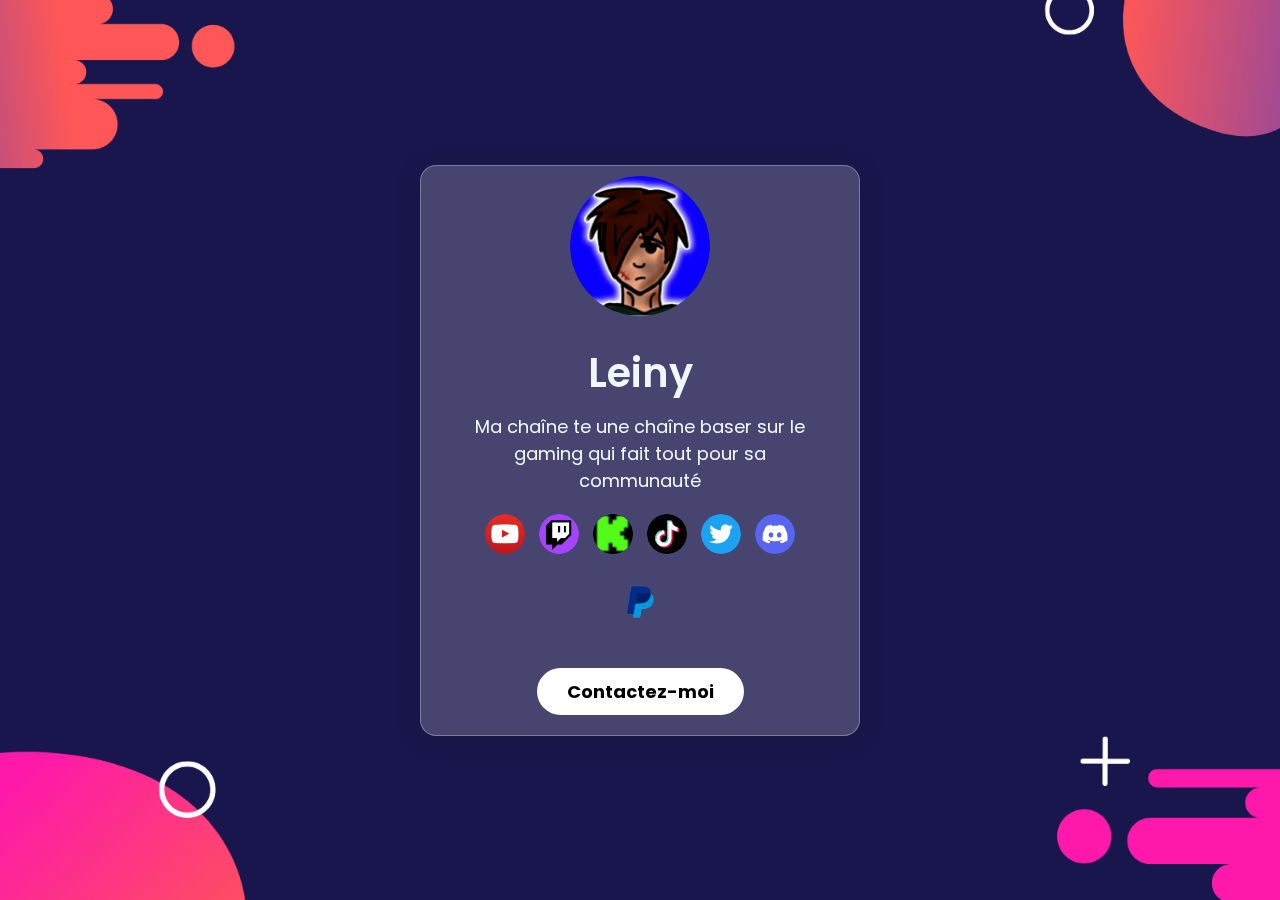
<file: index.html>
<!DOCTYPE html>
<html>
    <head>
        <meta name="viewport" content="with-device-with, initial-scale=1.0">
        <link rel="preconnect" href="https://fonts.googleapis.com">
        <link rel="preconnect" href="https://fonts.gstatic.com" crossorigin>
        <link href="https://fonts.googleapis.com/css2?family=Poppins:wght@100&display=swap" rel="stylesheet">
        <link rel="icon" type="image/png" href="media/Profil.png">
        <title>LeinyCorp</title>
        <link rel="stylesheet" href="style.css">
    </head>
    <body>
        <div class="ecran">
            <div class="carte" data-tilt>
                <img src="media/Profil.png">
                <h2>Leiny</h2>
                <p>Ma chaîne te une chaîne baser sur le gaming qui fait tout pour sa communauté</p>
                <div class="reseau">
                    <a href="https://www.youtube.com/channel/UCHQBu085ObMp8p4eRZp4kqA"><img src="media/youtube.png"></a>
                    <a href="https://www.twitch.tv/leiny_tv"><img src="media/twitch.png"></a>
                    <a href="https://kick.com/leiny-tv"><img src="media/kick.png"></a>
                    <a href="https://www.tiktok.com/@leiny_tv1"><img src="media/tiktok.png"></a>
                    <a href="https://twitter.com/Leiny_TV"><img src="media/twitter.png"></a>
                    <a href="https://discord.com/invite/TbcgNDERRD"><img src="media/discord.png"></a>
                    <a href="https://Paypal.me/leinyTV"><img src="media/paypal.png"></a>
                </div>
                <a href="mailto:leinyvideo@gmail.com" class="bouton">Contactez-moi</a>
            </div>
        </div>
        <script src="vanilla-tilt.js"></script>
    </body>
</html>
</file>
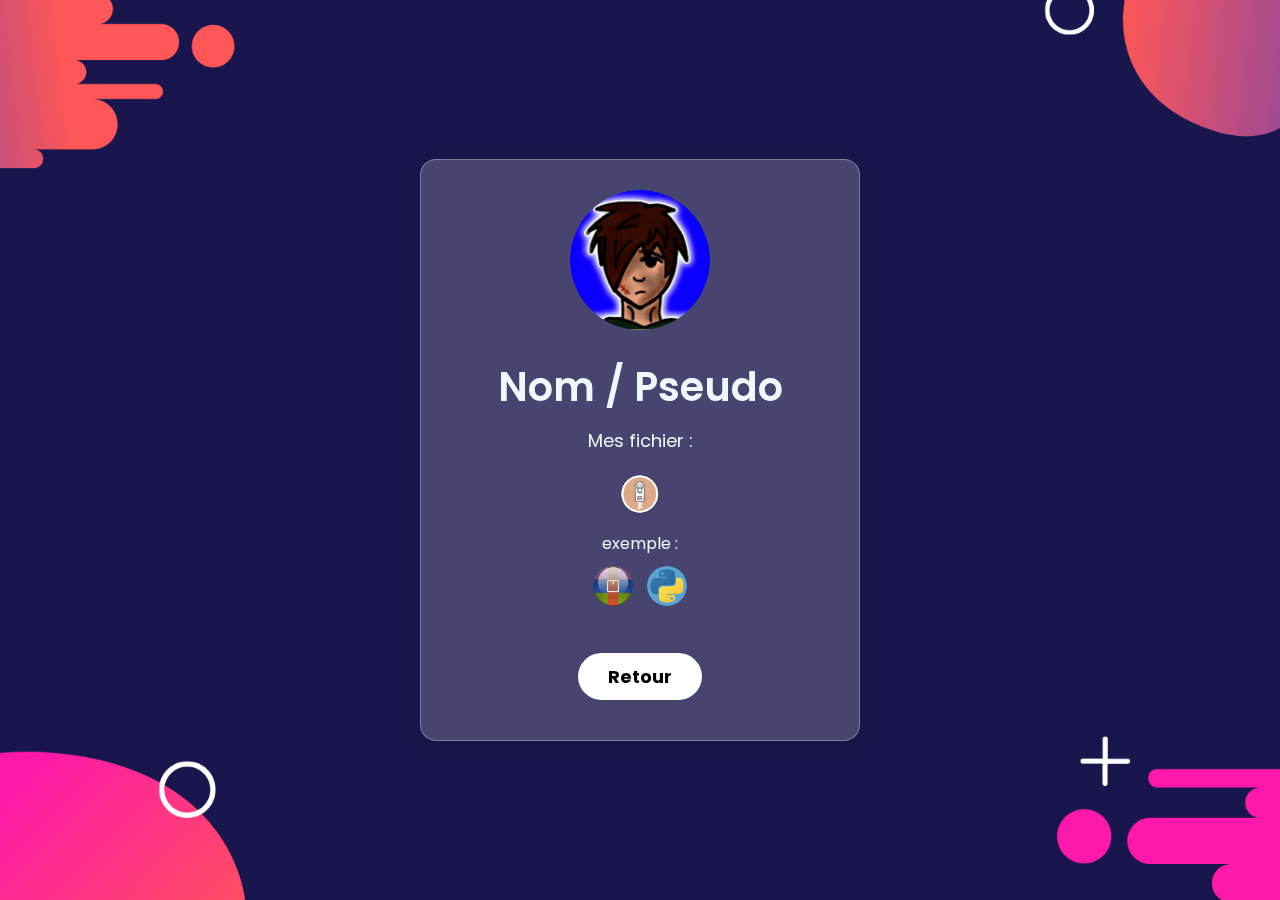
<file: myfile.html>
<!DOCTYPE html>
<html>
    <head>
        <meta name="viewport" content="with-device-with, initial-scale=1.0">
        <link rel="preconnect" href="https://fonts.googleapis.com">
        <link rel="preconnect" href="https://fonts.gstatic.com" crossorigin>
        <link href="https://fonts.googleapis.com/css2?family=Poppins:wght@100&display=swap" rel="stylesheet">
        <link rel="icon" type="image/png" href="media/Profil.png">
        <title>Nom de la page</title>
        <link rel="stylesheet" href="style2.css">
    </head>
    <body>
        <div class="ecran">
            <div class="carte" data-tilt>
                <img src="media/Profil.png">
                <h2>Nom / Pseudo</h2>
                <p>Mes fichier :</p>
                <div class="download">
                    <a href="file/portfolio.zip" download title="portfolio exemple"><img src="media/zip.png"></a>
                    <br>exemple :<br>
                    <a href="" download title="exemple icon"><img src="media/winrar.png"></a>
                    <a href="" download title="exemple icon"><img src="media/python.png"></a>
                </div>
                <a href="index.html" class="bouton">Retour</a>
            </div>
        </div>
        <script src="vanilla-tilt.js"></script>
    </body>
</html>
</file>
<file: style.css>
*{
    margin: 0;
    padding: 0;
    box-sizing: border-box;
    font-family: 'Poppins', sans-serif;
}



.ecran{
    width: 100%;
    height: 100vh;
    background-image: url(media/bg3.png);
    background-position: center;
    background-size: cover;
    display: flex;
    align-items: center;
    justify-content: center;
}



.carte{
    width: 90%;
    max-width: 440px;
    color: aliceblue;
    text-align: center;
    padding: 10px 35px;
    border: 1px solid rgb(255, 255, 255, 0.3);
    background: rgba(255, 255, 255, 0.2);
    border-radius: 16px;
    box-shadow: 0 4px 30px rgba(0, 0, 0, 0.1);
    backdrop-filter: blur(5px);
}
.carte img{
    width: 140px;
    border-radius: 50%;
}
.carte h2{
    font-size: 40px;
    font-weight: 600;
    margin-top: 20px;
}
.carte p{
    font-size: 18px;
    margin: 10px auto;
    max-width: 330px;
}
.carte .reseau img{
    width: 40px;
    border-radius: 50%;
    margin: 10px 5px;
    transition: background 0.5s;
}
.carte .reseau img:hover{
    background:rgb(72, 88, 228);
}



.bouton{
    text-decoration: none;
    display: inline-block;
    font-size: 18px;
    font-weight: 700;
    background: #fff;
    color: rgb(0, 0, 0);
    padding: 10px 30px;
    border-radius: 30px;
    margin: 30px 0 10px;
}
</file>
<file: style2.css>
*{
    margin: 0;
    padding: 0;
    box-sizing: border-box;
    font-family: 'Poppins', sans-serif;
}



.ecran{
    width: 100%;
    height: 100vh;
    background-image: url(media/bg3.png);
    background-position: center;
    background-size: cover;
    display: flex;
    align-items: center;
    justify-content: center;
}



.carte{
    width: 90%;
    max-width: 440px;
    color: aliceblue;
    text-align: center;
    padding: 30px 35px;
    border: 1px solid rgb(255, 255, 255, 0.3);
    background: rgba(255, 255, 255, 0.2);
    border-radius: 16px;
    box-shadow: 0 4px 30px rgba(0, 0, 0, 0.1);
    backdrop-filter: blur(5px);
}
.carte img{
    width: 140px;
    border-radius: 50%;
}
.carte h2{
    font-size: 40px;
    font-weight: 600;
    margin-top: 20px;
}
.carte p{
    font-size: 18px;
    margin: 10px auto;
    max-width: 330px;
}
.carte .download img{
    width: 40px;
    border-radius: 50%;
    margin: 10px 5px;
    transition: background 0.5s;
}
.carte .download img:hover{
    background:rgb(72, 88, 228);
}



.bouton{
    text-decoration: none;
    display: inline-block;
    font-size: 18px;
    font-weight: 700;
    background: #fff;
    color: rgb(0, 0, 0);
    padding: 10px 30px;
    border-radius: 30px;
    margin: 30px 0 10px;
}
</file>
